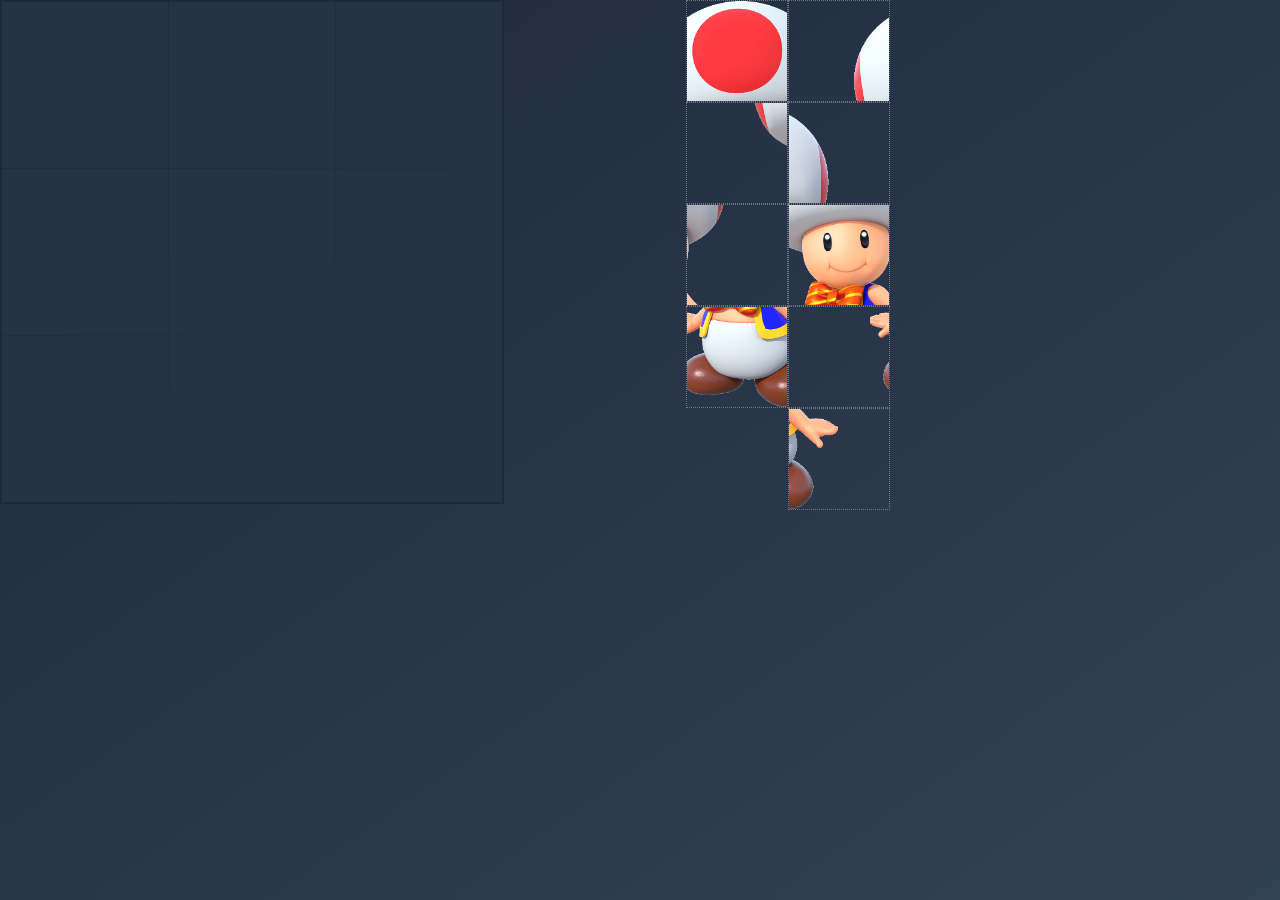
<file: HTML/legpuzzel.html>
<!DOCTYPE html>
<html lang="en">
<head>
    <meta charset="UTF-8">
    <meta name="viewport" content="width=device-width, initial-scale=1.0">
    <link rel="stylesheet" href="../stylesheet/legpuzzel.css">
    <link rel="stylesheet" href="../stylesheet/stylesheet.css">
    <title>Document</title>
</head>
<body>
<div class="container">
    <div id="bord"></div>
    <div id="puzzelStukjes"></div>
</div>

<video id="winVideo" style="display: none;">
    <source src="/image/dance.mp4" type="video/mp4">
    Je browser ondersteunt geen video.
</video>




<script src="../javascript/legpuzzel.js"></script>
</body>
</html>
</file>
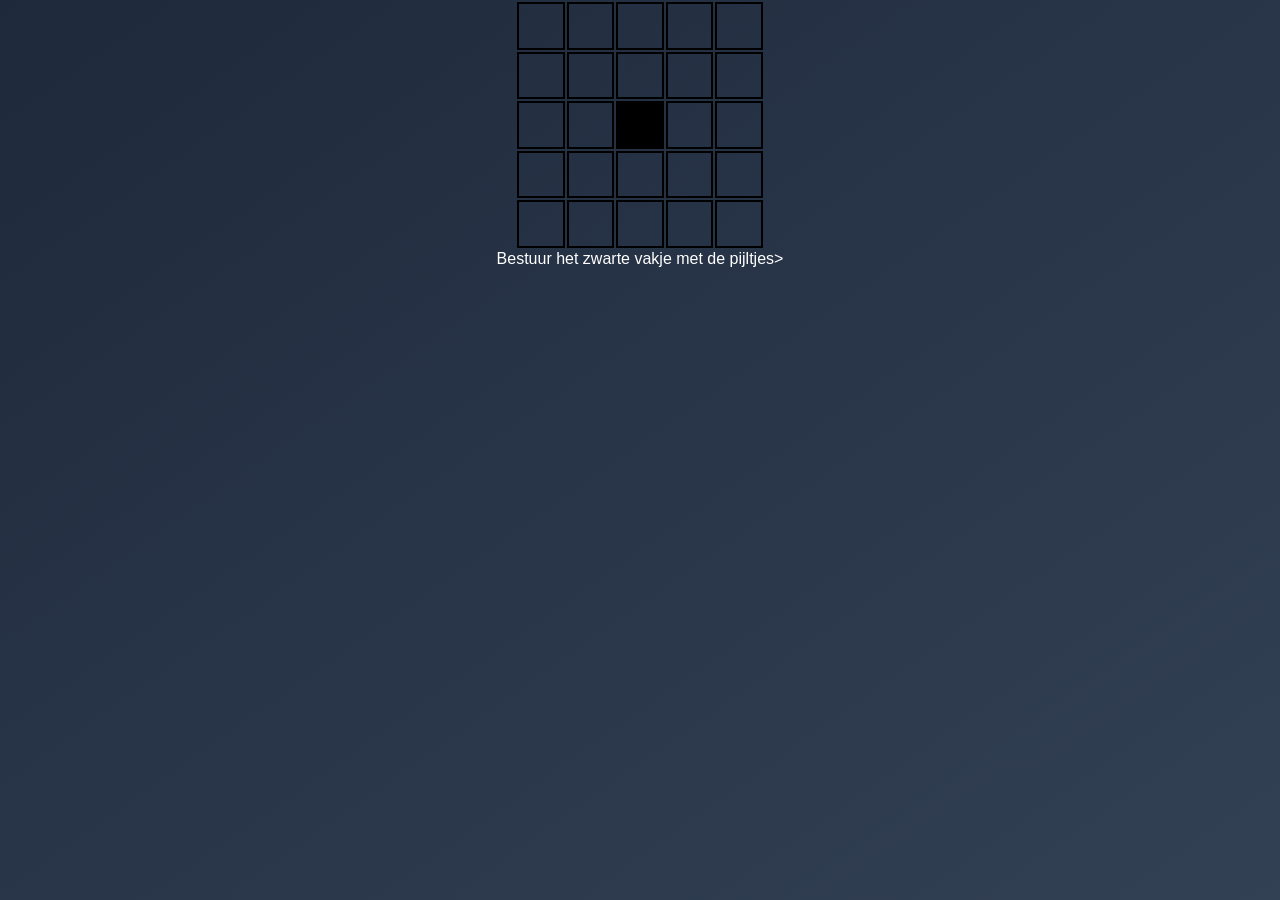
<file: HTML/pijltjes.html>
<!DOCTYPE html>
<html lang="en">
<head>
    <meta charset="UTF-8">
    <meta name="viewport" content="width=device-width, initial-scale=1.0">
    <link rel="stylesheet" href="../stylesheet/stylepijltjes.css">
    <link rel="stylesheet" href="../stylesheet/stylesheet.css">
    <title>Document</title>
</head>
<body>

<table id="gameboard" style="empty-cells:show;width:250px;height:250px;">
    <tr><td></td><td></td><td></td><td></td><td></td></tr>
    <tr><td></td><td></td><td></td><td></td><td></td></tr>
    <tr><td></td><td></td><td style="background-color:#000;"></td><td></td><td></td></tr>
    <tr><td></td><td></td><td></td><td></td><td></td></tr>
    <tr><td></td><td></td><td></td><td></td><td></td></tr>
</table>
<description>Bestuur het zwarte vakje met de pijltjes></description>

<script src="../javascript/pijltjes.js"></script>

</body>
</html>
</file>
<file: stylesheet/legpuzzel.css>
.container {
    display: grid;
    grid-template-columns: repeat(2, 1fr);
    justify-content: center;
}

#bord {
    display: grid;
    grid-template-columns: repeat(3, 1fr);
    gap: 1px;
    border: 2px solid #1e293b;
    max-height: 500px;
    max-width: 500px;
}

#bord .bordstuk {
    min-height: 166px;
    max-height: 166px;
    background: #263245;
}

#bord .bordstuk img {
    height: 100%;
    width: 100%;
}

#puzzelStukjes img{
    height: 100px;
    width: 100px;
    border: 1px dotted rgba(237, 243, 255, 0.34);
}

#puzzelStukjes{
    display: flex;
    max-width: 250px;
    flex-wrap: wrap;
    flex-direction: row-reverse;
}

#winVideo{
    z-index: 1000px;
    width: 1000px;
    height: -500px;


}
</file>
<file: stylesheet/stylesheet.css>
body {
    background: linear-gradient(to bottom right, #1E293B, #334155);
    background-attachment: fixed;
    margin: 0;
    padding: 0;
    color: white;
    font-family: Arial, Helvetica, Verdana;

}

header {
    display: flex;
    align-items: center; /* zorgt dat tekst verticaal gecentreerd is */
    justify-content: space-between; /* titel links, nav rechts */
    flex-wrap: wrap; /* laat elementen naar een nieuwe regel springen als er geen ruimte is */
    background-color: #202c3cac;
    backdrop-filter: blur(10px);
    color: white;
    text-align: left;
    height: auto;
    position: sticky;
    top: 0;
    border: #334155 1px solid;
    box-shadow: #010101 0px 0px 5px;
    border-top: none;
    border-right: none;
    border-left: none;
    z-index: 1000;
    padding: 10px 20px;
}

/* Logo of terwijl waar nu staat mijn portfolio*/
header h1 {
    margin: 0; /* margin reset */
    font-size: 24px;
}

nav {
    display: flex;
    flex-direction: row;
    gap: 15px;
    flex-wrap: wrap; /* laat menuitems naar volgende regel gaan */
}


nav a {
    color: white;
    text-decoration: none;
    margin: 30px;
    font-size: 18px;
    position: relative;
    top: auto;
    
}

nav a:hover {
    color: #7BDFF2;
    transition: color 0.5s;
}


button {
    background-color: #7bdef2e8;
    color: #1E293B;
    border: none;
    padding: 5px 15px;
    border-radius: 7px;
    font-size: 15px;
    box-shadow: black 2px 10px 7px;
    font-family: monospace;
}

button:hover{
   box-shadow: #7BDFF2  2px 8px 6px;
   color: white;
}

/* Dit helpt mij met de design */
/* section {
        padding: 20px;
        margin: 20px;
        background-color: #202c3cac;
        border: gray 1px solid;
} */

section h2 {
    font-size: 28px;
}

#home {
    display: flex;
    flex-direction: column;
    align-items: center;
    justify-content: center;
    padding: 10rem;
    height: 35rem;
}

#home h2 {
    font-size: 48px;
    margin-bottom: 40px;
}

#home p {
    font-size: 24px;
    margin-bottom: 40px;
    color: rgb(210, 210, 210);
}

#about {
    background-color: #202c3cac;
    padding-bottom: 2rem;
    display: flex;                  /* activeer flexbox */
    flex-direction: column;         /* onder elkaar zetten */
    align-items: center;
    padding-bottom: 11rem;


}


#about h2 {
    font-size: 36px;
    margin-bottom: 20px;
    text-align: center;
    padding-top: 70px;
}

#about p {
    font-size: 20px;
    margin-bottom: 6%;
    text-align: center;
}

.profile-pic {
    display: block;
    margin-left: auto;
    margin-right: auto;
    width: 200px;
    height: 200px;
    border-radius: 50%;
    object-fit: cover;
    border: 2px solid #7BDFF2;
    margin-bottom: 30px;
}

.profile-pic:hover {
    transform: scale(1.15);
    transition: height 2.5s;
    transition: width 2.5s;
    box-shadow: #7BDFF2 0px 0px 15px;
    height: 195px;
    width: 320px;
    border-radius: 0;
}

/* dit werkt nog niet */
/* .big-pic {
   border:#7BDFF2 4px solid;
    display: block;
    border-radius: apply;
    width: 650px;
    height: 425px;
    float: right;
    margin-right: 7%;
    margin-top: 4%;
    box-shadow: #010101 0px 0px 15px;
} */


.mijnverhaal, .watikleukvind {
   background-color: #202c3cac;
   border: #334155 1px solid;
   border-radius: 15px;
   text-align: center;
    display: flex;
    flex-direction: column;
    padding: 20px;
    width: auto;
    height: auto;
    margin-bottom: 50px;
    box-shadow: #090d11ac 21px 20px 10px;
    margin: 10px;
    max-width: 40rem;
    max-height: 10rem;

}

.mijnverhaal:hover{
    box-shadow: #7BDFF2 21px 20px 10px;
}

.watikleukvind:hover{
    box-shadow: #7BDFF2 21px 20px 10px;
}


#about button {
    display: block;
    margin-left: 29%;

}

/* .big-pic:hover {
    transform: scale(1.15);
    transition: transform 1.5s;
    box-shadow: #7BDFF2 0px 0px 25px;
} */

#familie{
    /* border: #010101 2px solid; */
    padding-bottom: 12%;
    padding-top: 3rem;
    display: flex;
    flex-direction: column;
    align-items: center;


}

#familie h2, p{
    text-align: center;
}   

.fam-cards{
    display: flex;
    flex-direction: row;
    gap: 3rem;
    align-items: center;
    flex-wrap: wrap;
    justify-content: space-around; /* wat hier gebeurt is dat het dat er evenveel ruimte tussen alles zit dit merk je vooral in een kleine window */


}

.ouders:hover, .broer:hover, .zus:hover, .huisdieren:hover{
    border: #7BDFF2 1px solid;
}
.ouders:hover{
    border: #7BDFF2 1px solid;
    box-shadow: -20px -10px 7px#7BDFF2 ;
}
.huisdieren:hover{
    border: #7BDFF2 1px solid;
    box-shadow: #7BDFF2 20px 10px 7px;
}

.huisdieren img:hover{
    transform: scale(7.0);
    transition-delay: 5s;
}



.ouders, .broer, .zus, .huisdieren{
        background-color: #202c3cac;
        border-radius: 5%;

        border: #334155 1px solid;
        text-align: center;
        box-shadow: #090d11ac 20px 10px 7px;
        height: 20rem;
        width: 12rem;
}

.ouders img, .broer img, .zus img, .huisdieren img{
    height: 40%;
    border-radius: 10%;
    width: 75%;
    padding: 5%;
}

.ouders h4{
    font-size: 15px;
}

.ouders p{
    color: rgba(255, 255, 255, 0.718);
}






#hobbys {
    background-color: #202c3cac;
    /* border: #010101 2px solid; */
    display: flex;
    flex-direction: column;
    align-items: center;
}


#hobbys h2 {
    font-size: 36px;
    margin-bottom: 20px;
    text-align: center;
    padding-top: 70px;
}

#hobbys p {
    font-size: 20px;
    margin-bottom: 6%;
    text-align: center;
}

.hob-cards {
    display: flex;
    justify-content: center;
    flex-wrap: wrap;
    backdrop-filter: blur(10px);
    /* border: #010101 2px solid; */
    gap: 20px;
    margin: 40px;
}

.gamen, .lopen, .muziek{
    display: flex;
    flex-direction: column;
    align-items: center;
    border: #334155 1px solid;
    border-radius: 3%;
    background-color: #202c3cac;
    box-shadow: #090d11ac 1px 10px 10px;
    width: 300px;
    height: 400px;

}


.gamen:hover, .lopen:hover, .muziek:hover{
   transform: scale(1.01);
}




.gamen h3, .lopen h3, .muziek h3{
    text-align: left;
}
.gamen p, .lopen p, .muziek p{
    text-align: left;
}

.gamen img, .lopen img, .muziek img{
    height: 9rem;
    width: 10rem;
    border-radius: 10%;
    margin-top: 1.5rem;
}

#opleiding{
    text-align: center;
    /* border:#010101 1px solid; */
    display: block;
    padding-top: 3rem;
}

#opleiding p{
    margin-bottom: 3.5rem;
}

.school-cards{
    /* border: #000000 1px solid; */
    display: flex;                  /* activeer flexbox */
    flex-direction: column;         /* onder elkaar zetten */
    align-items: center;            /* horizontaal centreren */
    
}


.huidigeopleiding, .middelbareschool, .bassischool{
    border: #334155 1px solid;
    width: 57.813rem;
    height: 18.375rem;
    text-align: left;
    font-size: 14px;
    margin-bottom: 1.9rem;
    border-radius: 10px;
    box-shadow: #1E293B 3px 3px 10px;
}

.huidigeopleiding p, .middelbareschool p, .bassischool p{
    text-align: left;
    margin-left: 20px;
}

.huidigeopleiding h3, .middelbareschool h3, .bassischool h3{
    text-align: left;
    margin-left: 20px;
    color: #00c3ff;
}

.huidigeopleiding h4, .middelbareschool h4, .bassischool h4{
    text-align: left;
    margin-left: 20px;
}

div time{
    color: grey;
}

#eten{
    background-color: #1E293B;
    text-align: center;
    margin-top: 2rem;
    padding-top: 3rem;
    padding-bottom: 15%;
}

.food-cards{
    height: 40rem;
    display: grid;
    grid-template-columns: repeat(2, auto);
    justify-content: center; /* dit is voor de horizontale ding */
    align-content: center; /* dit is voor de verticale ding */   /*let goed op dat je content gebruikt*/
    gap: 1rem;
    font-size: 13px;
}


.comfortfood, .chicken, .Kapsalon, .daggekijks{
    border-radius: 17px;
}

.comfortfood, .chicken{
    height: 150px;
    width: 200px; 
}

.Kapsalon, .daggekijks{
    height: 150px;
    width: 450px; 
}


.Kapsalon{
    background: linear-gradient(to bottom right, #49332D, #4B2C3D);
    border: #814023 2px solid;
    

}

.Kapsalon img, .comfortfood img, .daggekijks img, .chicken img{
    margin-top: 1%;
    width: 25px;
}

.comfortfood{
    background: linear-gradient(to bottom right, #16463F, #184647);
    border: #106D47 2px solid;
}

.daggekijks{
    background: linear-gradient(to right, #223E65, #1B4D64);
    border: #1F5994 2px solid;
}

.chicken{
    background: linear-gradient(to bottom right, #3A2E60, #4A2F53);
    border: #66368A 2px solid;
}



#projecten{
    text-align: center;
    margin-top: 5%;
    /* border:#010101 1px solid; */
    display: block;
    padding-top: 3rem;
    margin-bottom: 12rem;
}

#projecten h3, p{
 margin: 1%;
}

#projecten img{
    height: 50px;
    width: 50px;
}

.projecten-cards{
    /* border: #000000 1px solid; */
    display: flex;                  /* activeer flexbox */
    flex-direction: column;         /* onder elkaar zetten */
    align-items: center;            /* horizontaal centreren */
    
}

.text{
    margin: 2%;
}


.cards, .soon{
    border: #334155 2px solid;
    height: 8rem;
    width: 49%;
    margin-bottom: 2%;
    border-radius: 15px;
    box-shadow: #090d11ac 1px 10px 10px;
    display: flex;
    align-items: center;          /* verticaal centreren */
    padding: 1rem;
}

.tag {
    margin-right: 2%;
    border-radius: 10px;
    padding: 5px;
}

.school{
    background: red;
}

.home{
    background-color: #005be3;
    border: #116cf5 1px solid;
}





footer {
    /* border: #000000 8px solid; */
    background-color: #131D30; 
    height: auto;
    gap: 1em;
    display: flex;
    flex-direction: column;
    align-items: center;
    padding-bottom: 2rem;
}


footer div{
    height: 220px;
    width: 41.875rem;
    background-color: #182335;
    flex-wrap: wrap;
    border: #334155 1px solid;
    border-radius: 10px;
    padding: 1%;
    box-shadow: #090d11ac 10px 5px 10px;
}

footer aside{
    height: 24px;
    width: 24px;
    padding: 12px;
    border-radius: 15px;
}

.email aside{
    background: linear-gradient( to bottom right, #1C8BFE, #00AFE3);
}

.teams aside{
    background: linear-gradient( to bottom right, #4F2C91, #6264A7);
}

.teams {
    margin-bottom: 5rem;
}

.locatie aside{
    background: rgb(85, 85, 85);
}



footer h2 {
   font-size: 36px;
    margin-bottom: 20px;
    text-align: center;
    padding-top: 70px;
}

footer p {
    font-size: 20px;
    margin-bottom: 6%;
    text-align: center;
}


/* hier zie je dat alle p in een div in de footer worden aangepast */
footer div p {
    text-align: start;
    font-size: 15px;
}


.email:hover{
    transform: scale(1.05);
    background: #043f8438;
    border: #023b4d 1px solid;
    transition-duration: 300ms;
    transition-delay: 20ms;

}

.teams:hover{
    transform: scale(1.05);
    background-color: #4f2c9137;
    border: #023b4d 1px solid;
    transition-duration: 300ms;
    transition-delay: 20ms;

}

footer .volgme h3{
    margin-bottom: 40px;
}

footer .volgme a{
    border: #101828 5px solid;
    background-color: #101828;
    color: white;
    border-radius: 10px;
    padding-bottom: 10px;
    padding-top: 15px;
    padding-right: 400px;
    text-decoration: none;
}

.volgme a{
    transform: scale(1.3);
}
</file>
<file: stylesheet/stylepijltjes.css>
tr{
    border: 2px solid black;
}

td{
    border: 2px solid black;
}
body{
    display: flex;
    flex-direction: column;
    align-items: center;
    background: linear-gradient(to bottom right, #1E293B, #334155);
}
</file>
